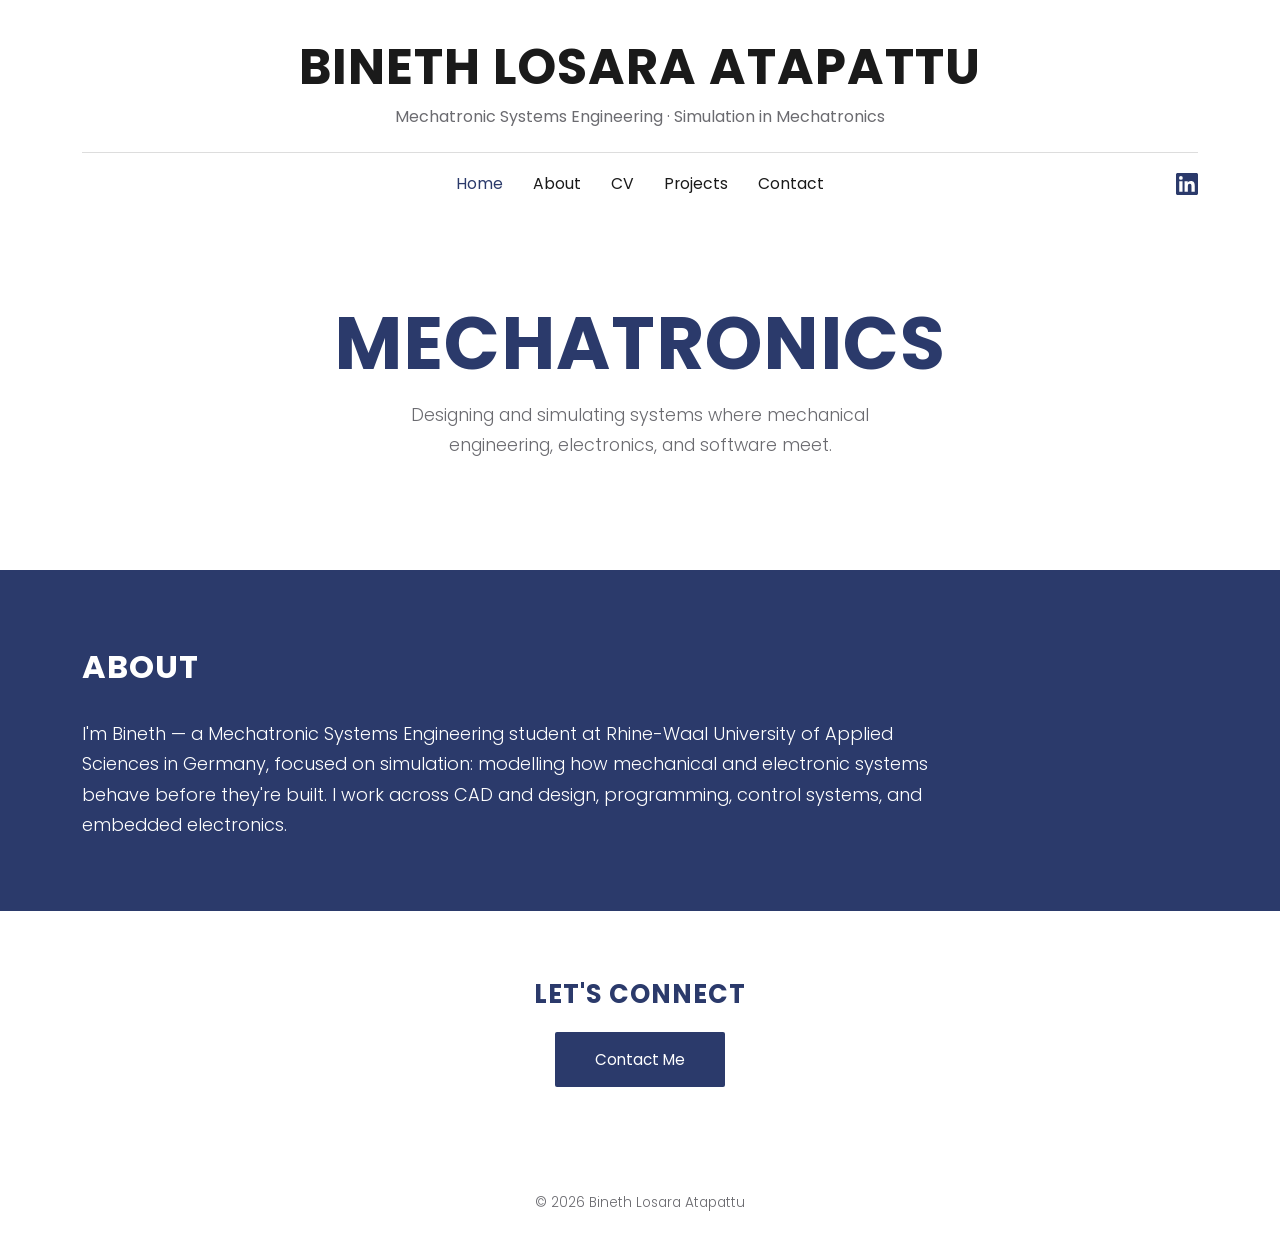
<file: index.html>
<!DOCTYPE html>
<html lang="en">
<head>
  <meta charset="UTF-8" />
  <meta name="viewport" content="width=device-width, initial-scale=1.0" />
  <title>Bineth Losara Atapattu</title>
  <meta name="description" content="Bineth Losara Atapattu — Mechatronic Systems Engineering student specializing in simulation in mechatronics." />
  <link rel="stylesheet" href="styles.css" />
</head>
<body>
  <header class="site">
    <a href="index.html" class="name">Bineth Losara Atapattu</a>
    <div class="tagline">Mechatronic Systems Engineering · Simulation in Mechatronics</div>
    <hr class="divider" />
  </header>
  <nav>
    <div class="inner">
      <div class="menu">
        <a href="index.html" class="active">Home</a>
        <a href="about.html">About</a>
        <a href="cv.html">CV</a>
        <a href="projects.html">Projects</a>
        <a href="contact.html">Contact</a>
      </div>
      <a class="social" href="https://www.linkedin.com/in/bineth-losara-8b21002a8/" target="_blank" rel="noopener" aria-label="LinkedIn">
        <svg viewBox="0 0 24 24" role="img"><path d="M20.45 20.45h-3.56v-5.57c0-1.33-.02-3.04-1.85-3.04-1.85 0-2.13 1.45-2.13 2.94v5.67H9.35V9h3.42v1.56h.05c.48-.9 1.64-1.85 3.37-1.85 3.6 0 4.27 2.37 4.27 5.46v6.28zM5.34 7.43a2.06 2.06 0 1 1 0-4.12 2.06 2.06 0 0 1 0 4.12zM7.12 20.45H3.56V9h3.56v11.45zM22.22 0H1.77C.79 0 0 .77 0 1.73v20.54C0 23.23.79 24 1.77 24h20.45c.98 0 1.78-.77 1.78-1.73V1.73C24 .77 23.2 0 22.22 0z"/></svg>
      </a>
    </div>
  </nav>

  <!-- HERO (photo to be added later) -->
  <section class="hero hero-center">
    <div class="inner">
      <div>
        <h1 class="h-navy">Mechatronics</h1>
        <p class="hero-sub">Designing and simulating systems where mechanical engineering, electronics, and software meet.</p>
      </div>
    </div>
  </section>

  <!-- ABOUT BAND -->
  <section class="about-band">
    <div class="inner">
      <h2>About</h2>
      <p>I'm Bineth — a Mechatronic Systems Engineering student at Rhine-Waal University of Applied Sciences in Germany, focused on simulation: modelling how mechanical and electronic systems behave before they're built. I work across CAD and design, programming, control systems, and embedded electronics.</p>
    </div>
  </section>

  <!-- CTA -->
  <section class="section" style="text-align:center;">
    <h2 class="h-navy" style="font-size:1.6rem; margin-bottom:24px;">Let's connect</h2>
    <a href="contact.html" class="btn">Contact Me</a>
  </section>

  <footer class="site">© <span class="year"></span> Bineth Losara Atapattu</footer>
  <script>document.querySelectorAll('.year').forEach(e=>e.textContent=new Date().getFullYear());</script>
</body>
</html>
</file>
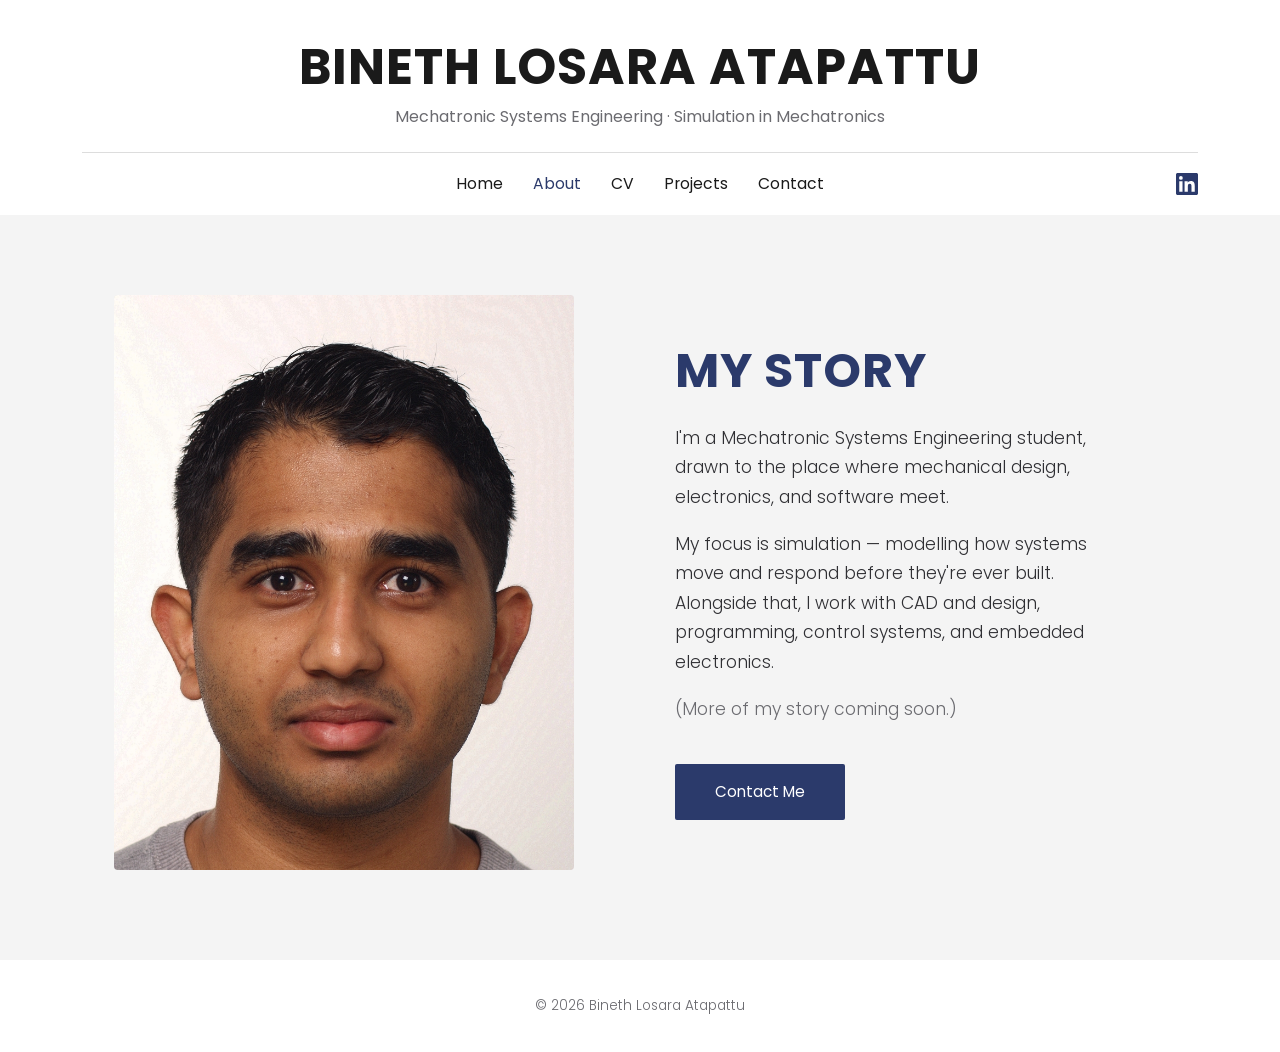
<file: about.html>
<!DOCTYPE html>
<html lang="en">
<head>
  <meta charset="UTF-8" />
  <meta name="viewport" content="width=device-width, initial-scale=1.0" />
  <title>About | Bineth Losara Atapattu</title>
  <link rel="stylesheet" href="styles.css" />
</head>
<body>
  <header class="site">
    <a href="index.html" class="name">Bineth Losara Atapattu</a>
    <div class="tagline">Mechatronic Systems Engineering · Simulation in Mechatronics</div>
    <hr class="divider" />
  </header>
  <nav>
    <div class="inner">
      <div class="menu">
        <a href="index.html">Home</a>
        <a href="about.html" class="active">About</a>
        <a href="cv.html">CV</a>
        <a href="projects.html">Projects</a>
        <a href="contact.html">Contact</a>
      </div>
      <a class="social" href="https://www.linkedin.com/in/bineth-losara-8b21002a8/" target="_blank" rel="noopener" aria-label="LinkedIn">
        <svg viewBox="0 0 24 24" role="img"><path d="M20.45 20.45h-3.56v-5.57c0-1.33-.02-3.04-1.85-3.04-1.85 0-2.13 1.45-2.13 2.94v5.67H9.35V9h3.42v1.56h.05c.48-.9 1.64-1.85 3.37-1.85 3.6 0 4.27 2.37 4.27 5.46v6.28zM5.34 7.43a2.06 2.06 0 1 1 0-4.12 2.06 2.06 0 0 1 0 4.12zM7.12 20.45H3.56V9h3.56v11.45zM22.22 0H1.77C.79 0 0 .77 0 1.73v20.54C0 23.23.79 24 1.77 24h20.45c.98 0 1.78-.77 1.78-1.73V1.73C24 .77 23.2 0 22.22 0z"/></svg>
      </a>
    </div>
  </nav>

  <!-- STORY -->
  <section class="story">
    <div class="inner">
      <img class="photo-rect-about" src="binethfacephoto.png" alt="Bineth Losara Atapattu" />
      <div>
        <h2 class="h-navy">My Story</h2>
        <p>I'm a Mechatronic Systems Engineering student, drawn to the place where mechanical design, electronics, and software meet.</p>
        <p>My focus is simulation — modelling how systems move and respond before they're ever built. Alongside that, I work with CAD and design, programming, control systems, and embedded electronics.</p>
        <p class="note">(More of my story coming soon.)</p>
        <a href="contact.html" class="btn">Contact Me</a>
      </div>
    </div>
  </section>

  <footer class="site">© <span class="year"></span> Bineth Losara Atapattu</footer>
  <script>document.querySelectorAll('.year').forEach(e=>e.textContent=new Date().getFullYear());</script>
</body>
</html>
</file>
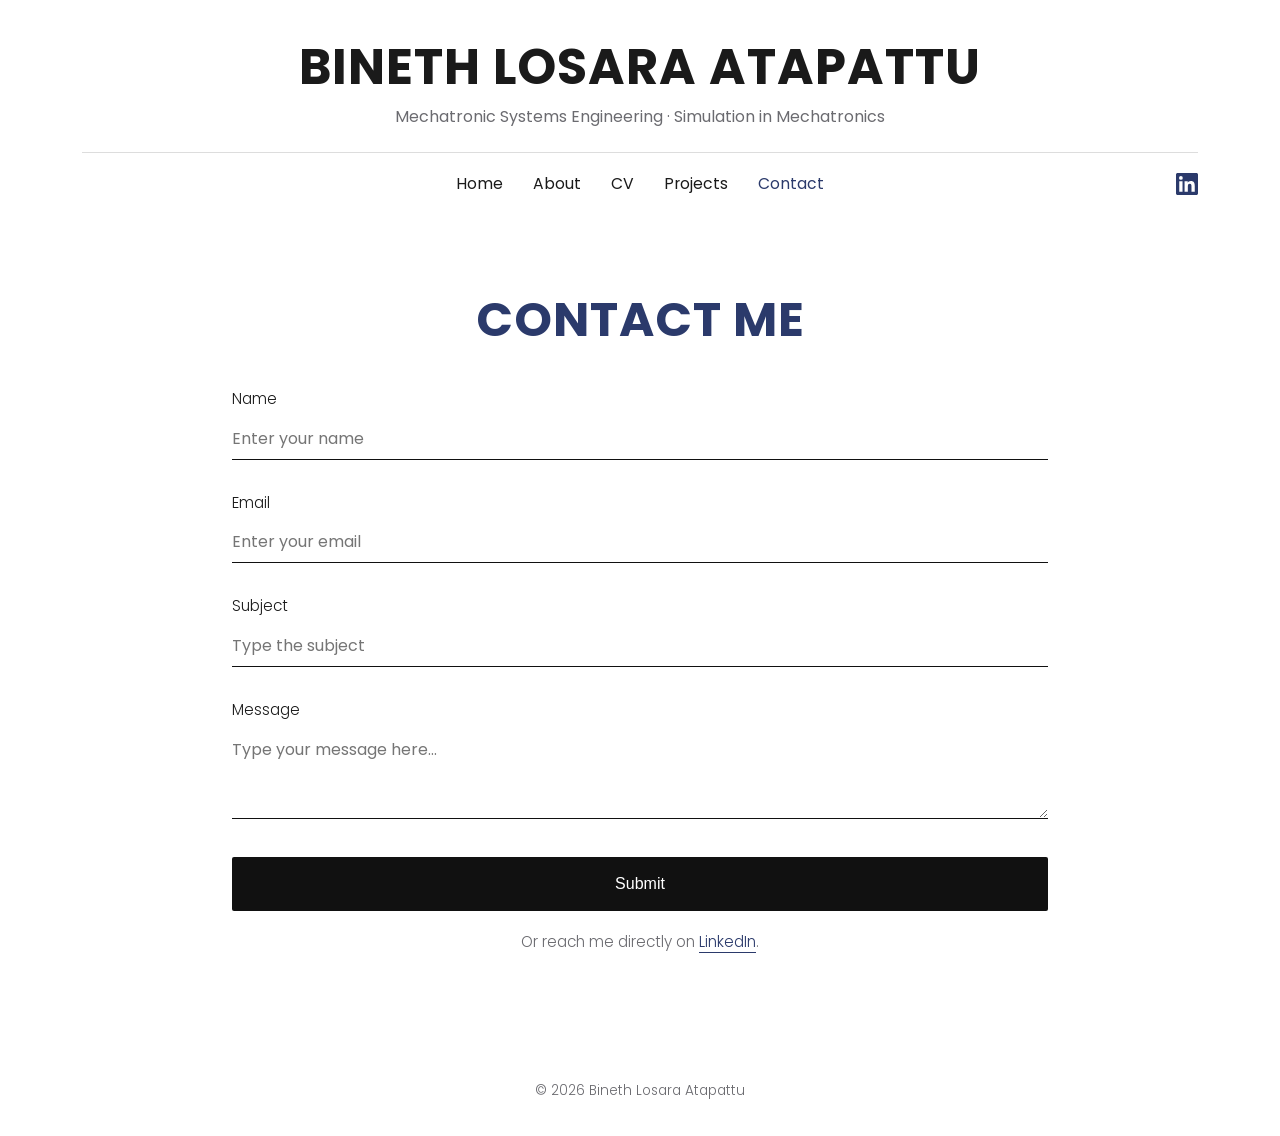
<file: contact.html>
<!DOCTYPE html>
<html lang="en">
<head>
  <meta charset="UTF-8" />
  <meta name="viewport" content="width=device-width, initial-scale=1.0" />
  <title>Contact | Bineth Losara Atapattu</title>
  <link rel="stylesheet" href="styles.css" />
</head>
<body>
  <header class="site">
    <a href="index.html" class="name">Bineth Losara Atapattu</a>
    <div class="tagline">Mechatronic Systems Engineering · Simulation in Mechatronics</div>
    <hr class="divider" />
  </header>
  <nav>
    <div class="inner">
      <div class="menu">
        <a href="index.html">Home</a>
        <a href="about.html">About</a>
        <a href="cv.html">CV</a>
        <a href="projects.html">Projects</a>
        <a href="contact.html" class="active">Contact</a>
      </div>
      <a class="social" href="https://www.linkedin.com/in/bineth-losara-8b21002a8/" target="_blank" rel="noopener" aria-label="LinkedIn">
        <svg viewBox="0 0 24 24" role="img"><path d="M20.45 20.45h-3.56v-5.57c0-1.33-.02-3.04-1.85-3.04-1.85 0-2.13 1.45-2.13 2.94v5.67H9.35V9h3.42v1.56h.05c.48-.9 1.64-1.85 3.37-1.85 3.6 0 4.27 2.37 4.27 5.46v6.28zM5.34 7.43a2.06 2.06 0 1 1 0-4.12 2.06 2.06 0 0 1 0 4.12zM7.12 20.45H3.56V9h3.56v11.45zM22.22 0H1.77C.79 0 0 .77 0 1.73v20.54C0 23.23.79 24 1.77 24h20.45c.98 0 1.78-.77 1.78-1.73V1.73C24 .77 23.2 0 22.22 0z"/></svg>
      </a>
    </div>
  </nav>

  <!-- CONTACT -->
  <section class="contact-head">
    <h2 class="h-navy">Contact Me</h2>
  </section>

  <!-- NOTE: form is not yet wired to send. To make it work we need (1) your email and
       (2) a free Formspree endpoint. Until then, the LinkedIn link below is the working contact. -->
  <form class="contact-form" action="#" onsubmit="return false;">
    <div class="field">
      <label for="name">Name</label>
      <input type="text" id="name" name="name" placeholder="Enter your name" />
    </div>
    <div class="field">
      <label for="email">Email</label>
      <input type="email" id="email" name="email" placeholder="Enter your email" />
    </div>
    <div class="field">
      <label for="subject">Subject</label>
      <input type="text" id="subject" name="subject" placeholder="Type the subject" />
    </div>
    <div class="field">
      <label for="message">Message</label>
      <textarea id="message" name="message" placeholder="Type your message here..."></textarea>
    </div>
    <button type="submit" class="submit">Submit</button>
    <p class="contact-alt">Or reach me directly on <a href="https://www.linkedin.com/in/bineth-losara-8b21002a8/" target="_blank" rel="noopener">LinkedIn</a>.</p>
  </form>

  <footer class="site">© <span class="year"></span> Bineth Losara Atapattu</footer>
  <script>document.querySelectorAll('.year').forEach(e=>e.textContent=new Date().getFullYear());</script>
</body>
</html>
</file>
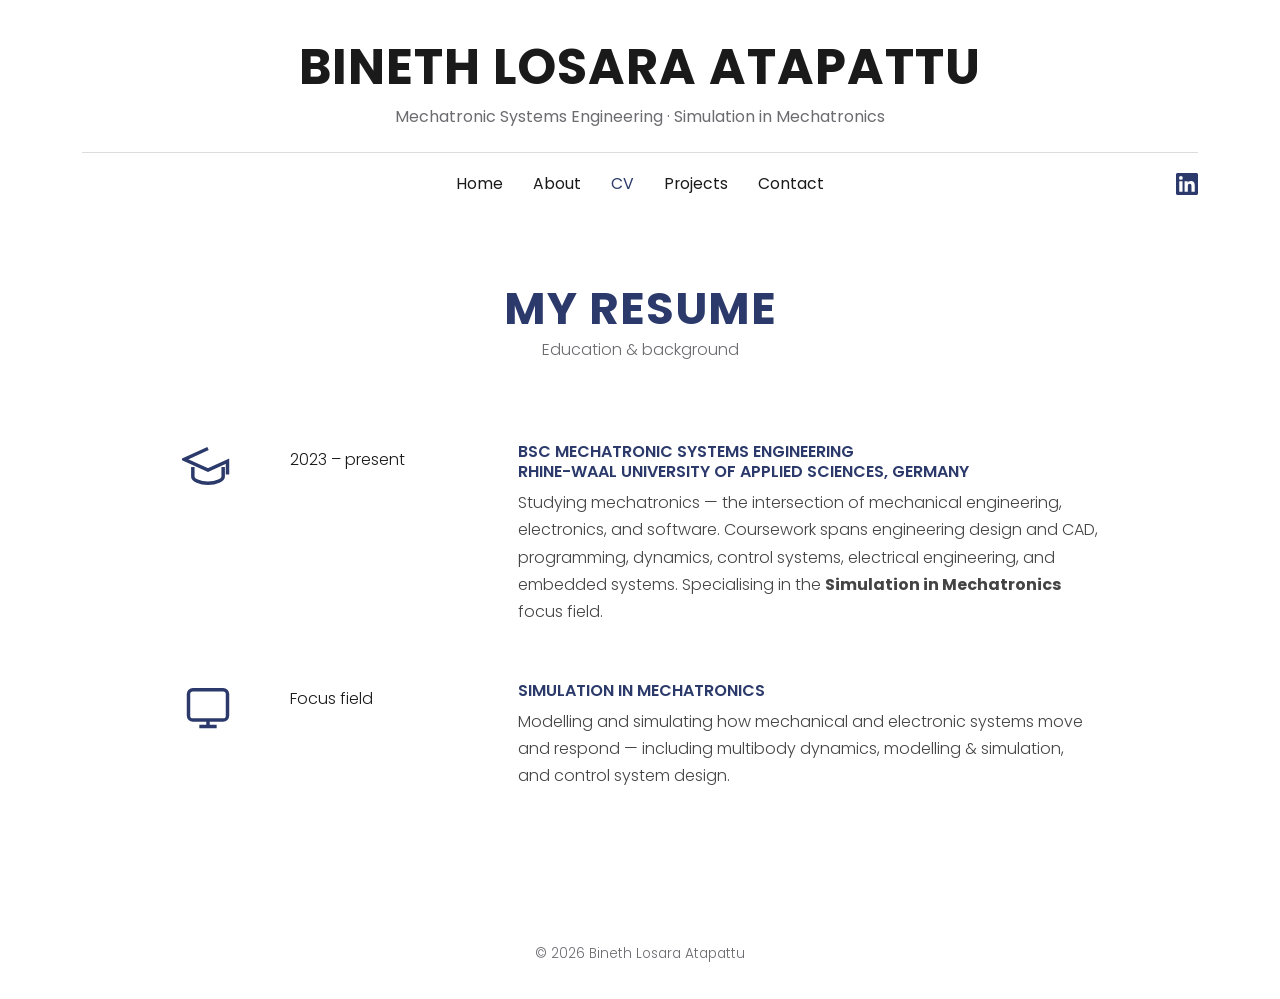
<file: cv.html>
<!DOCTYPE html>
<html lang="en">
<head>
  <meta charset="UTF-8" />
  <meta name="viewport" content="width=device-width, initial-scale=1.0" />
  <title>CV | Bineth Losara Atapattu</title>
  <link rel="stylesheet" href="styles.css" />
</head>
<body>
  <header class="site">
    <a href="index.html" class="name">Bineth Losara Atapattu</a>
    <div class="tagline">Mechatronic Systems Engineering · Simulation in Mechatronics</div>
    <hr class="divider" />
  </header>
  <nav>
    <div class="inner">
      <div class="menu">
        <a href="index.html">Home</a>
        <a href="about.html">About</a>
        <a href="cv.html" class="active">CV</a>
        <a href="projects.html">Projects</a>
        <a href="contact.html">Contact</a>
      </div>
      <a class="social" href="https://www.linkedin.com/in/bineth-losara-8b21002a8/" target="_blank" rel="noopener" aria-label="LinkedIn">
        <svg viewBox="0 0 24 24" role="img"><path d="M20.45 20.45h-3.56v-5.57c0-1.33-.02-3.04-1.85-3.04-1.85 0-2.13 1.45-2.13 2.94v5.67H9.35V9h3.42v1.56h.05c.48-.9 1.64-1.85 3.37-1.85 3.6 0 4.27 2.37 4.27 5.46v6.28zM5.34 7.43a2.06 2.06 0 1 1 0-4.12 2.06 2.06 0 0 1 0 4.12zM7.12 20.45H3.56V9h3.56v11.45zM22.22 0H1.77C.79 0 0 .77 0 1.73v20.54C0 23.23.79 24 1.77 24h20.45c.98 0 1.78-.77 1.78-1.73V1.73C24 .77 23.2 0 22.22 0z"/></svg>
      </a>
    </div>
  </nav>

  <!-- RESUME -->
  <section class="resume-head">
    <h2 class="h-navy">My Resume</h2>
    <div class="sub">Education &amp; background</div>
  </section>

  <div class="timeline">
    <div class="tl-row">
      <div class="icon">
        <svg viewBox="0 0 24 24"><path d="M12 3 1 8l11 5 9-4.1V15"/><path d="M5 11.5V16c0 1.5 3.1 3 7 3s7-1.5 7-3v-4.5"/></svg>
      </div>
      <div class="date">2023 – present</div>
      <div>
        <div class="role">BSc Mechatronic Systems Engineering<br>Rhine-Waal University of Applied Sciences, Germany</div>
        <p class="desc">Studying mechatronics — the intersection of mechanical engineering, electronics, and software. Coursework spans engineering design and CAD, programming, dynamics, control systems, electrical engineering, and embedded systems. Specialising in the <strong>Simulation in Mechatronics</strong> focus field.</p>
      </div>
    </div>

    <div class="tl-row">
      <div class="icon">
        <svg viewBox="0 0 24 24"><rect x="3" y="4" width="18" height="14" rx="2"/><path d="M8 21h8M12 18v3"/></svg>
      </div>
      <div class="date">Focus field</div>
      <div>
        <div class="role">Simulation in Mechatronics</div>
        <p class="desc">Modelling and simulating how mechanical and electronic systems move and respond — including multibody dynamics, modelling &amp; simulation, and control system design.</p>
      </div>
    </div>
  </div>

  <footer class="site">© <span class="year"></span> Bineth Losara Atapattu</footer>
  <script>document.querySelectorAll('.year').forEach(e=>e.textContent=new Date().getFullYear());</script>
</body>
</html>
</file>
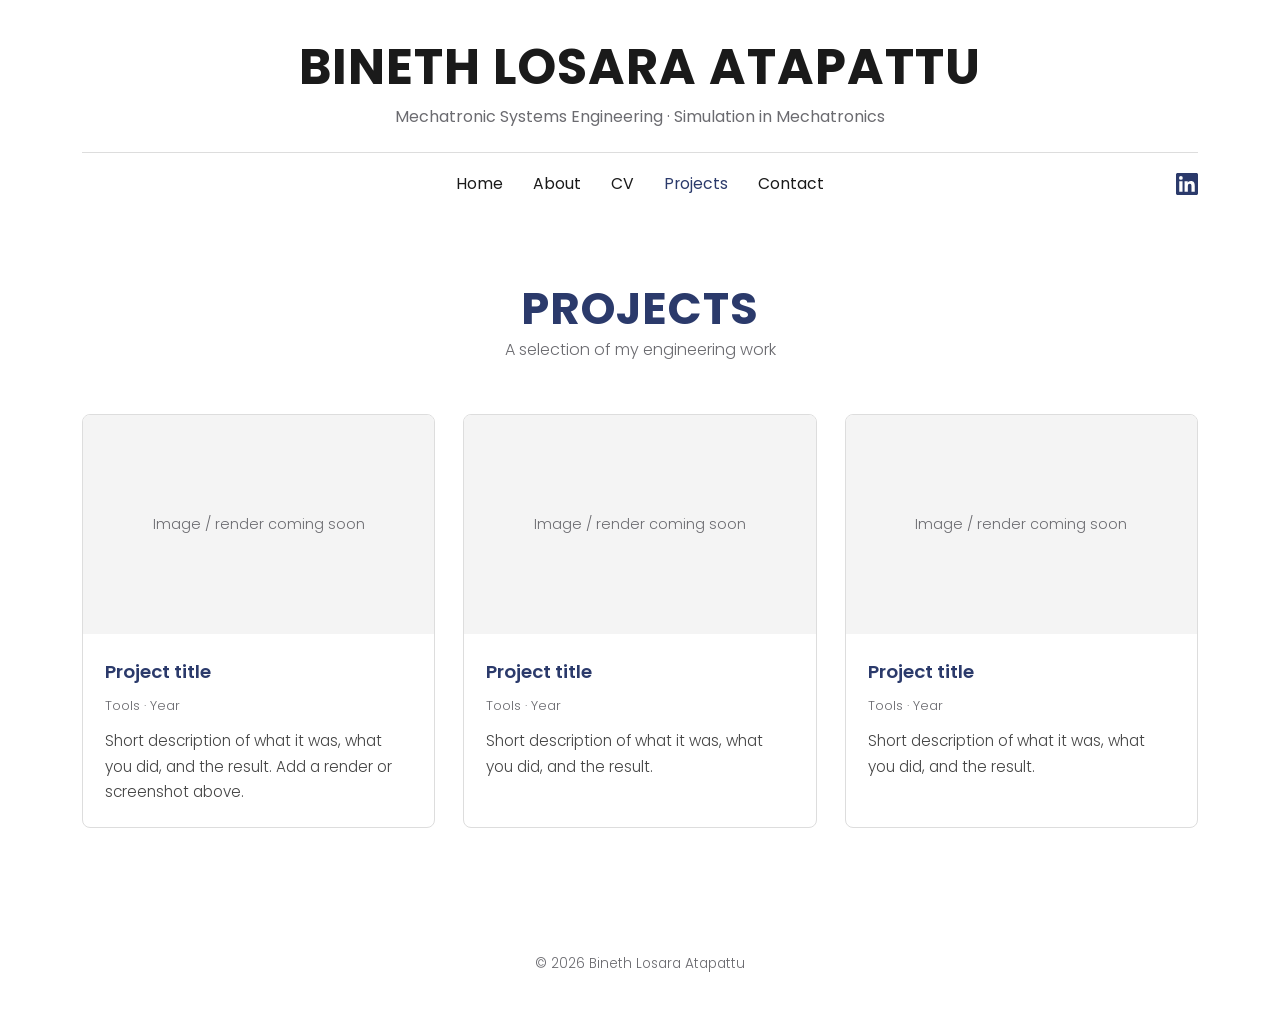
<file: projects.html>
<!DOCTYPE html>
<html lang="en">
<head>
  <meta charset="UTF-8" />
  <meta name="viewport" content="width=device-width, initial-scale=1.0" />
  <title>Projects | Bineth Losara Atapattu</title>
  <link rel="stylesheet" href="styles.css" />
</head>
<body>
  <header class="site">
    <a href="index.html" class="name">Bineth Losara Atapattu</a>
    <div class="tagline">Mechatronic Systems Engineering · Simulation in Mechatronics</div>
    <hr class="divider" />
  </header>
  <nav>
    <div class="inner">
      <div class="menu">
        <a href="index.html">Home</a>
        <a href="about.html">About</a>
        <a href="cv.html">CV</a>
        <a href="projects.html" class="active">Projects</a>
        <a href="contact.html">Contact</a>
      </div>
      <a class="social" href="https://www.linkedin.com/in/bineth-losara-8b21002a8/" target="_blank" rel="noopener" aria-label="LinkedIn">
        <svg viewBox="0 0 24 24" role="img"><path d="M20.45 20.45h-3.56v-5.57c0-1.33-.02-3.04-1.85-3.04-1.85 0-2.13 1.45-2.13 2.94v5.67H9.35V9h3.42v1.56h.05c.48-.9 1.64-1.85 3.37-1.85 3.6 0 4.27 2.37 4.27 5.46v6.28zM5.34 7.43a2.06 2.06 0 1 1 0-4.12 2.06 2.06 0 0 1 0 4.12zM7.12 20.45H3.56V9h3.56v11.45zM22.22 0H1.77C.79 0 0 .77 0 1.73v20.54C0 23.23.79 24 1.77 24h20.45c.98 0 1.78-.77 1.78-1.73V1.73C24 .77 23.2 0 22.22 0z"/></svg>
      </a>
    </div>
  </nav>

  <!-- PROJECTS -->
  <section class="proj-head">
    <h2 class="h-navy">Projects</h2>
    <div class="sub">A selection of my engineering work</div>
  </section>

  <div class="proj-grid">
    <div class="card">
      <div class="thumb">Image / render coming soon</div>
      <div class="body">
        <h3>Project title</h3>
        <div class="meta">Tools · Year</div>
        <p>Short description of what it was, what you did, and the result. Add a render or screenshot above.</p>
      </div>
    </div>
    <div class="card">
      <div class="thumb">Image / render coming soon</div>
      <div class="body">
        <h3>Project title</h3>
        <div class="meta">Tools · Year</div>
        <p>Short description of what it was, what you did, and the result.</p>
      </div>
    </div>
    <div class="card">
      <div class="thumb">Image / render coming soon</div>
      <div class="body">
        <h3>Project title</h3>
        <div class="meta">Tools · Year</div>
        <p>Short description of what it was, what you did, and the result.</p>
      </div>
    </div>
  </div>

  <footer class="site">© <span class="year"></span> Bineth Losara Atapattu</footer>
  <script>document.querySelectorAll('.year').forEach(e=>e.textContent=new Date().getFullYear());</script>
</body>
</html>
</file>
<file: styles.css>
/* ===== Bineth Atapattu — portfolio (Liv Lanes concept) ===== */
@import url('https://fonts.googleapis.com/css2?family=Poppins:wght@300;400;500;600;700&display=swap');

:root {
  --navy: #2b3a6b;
  --navy-dark: #1f2c52;
  --ink: #1a1a1a;
  --grey-bg: #f4f4f4;
  --muted: #6b6b70;
  --line: #dddddd;
  --max: 1180px;
}
* { box-sizing: border-box; margin: 0; padding: 0; }
html { scroll-behavior: smooth; }
body {
  font-family: "Poppins", -apple-system, BlinkMacSystemFont, "Segoe UI", sans-serif;
  color: var(--ink);
  font-weight: 300;
  line-height: 1.7;
  background: #fff;
  -webkit-font-smoothing: antialiased;
}
a { color: inherit; text-decoration: none; }
img { display: block; max-width: 100%; }

/* ===== HEADER (centered, on every page) ===== */
header.site { max-width: var(--max); margin: 0 auto; padding: 40px 32px 0; text-align: center; }
header.site .name {
  font-weight: 700; letter-spacing: 1px; text-transform: uppercase;
  font-size: clamp(1.7rem, 4.4vw, 3.1rem); color: var(--ink); line-height: 1.1;
  display: inline-block;
}
header.site .tagline { color: var(--muted); font-size: 1rem; font-weight: 400; margin-top: 8px; }
header.site .divider { border: none; border-top: 1px solid var(--line); margin-top: 22px; }

/* ===== NAV ===== */
nav .inner {
  max-width: var(--max); margin: 0 auto; padding: 18px 32px;
  display: flex; align-items: center; justify-content: center; position: relative;
}
nav .menu { display: flex; gap: 30px; flex-wrap: wrap; justify-content: center; }
nav .menu a { font-size: 0.98rem; font-weight: 400; color: var(--ink); transition: color .2s; }
nav .menu a:hover, nav .menu a.active { color: var(--navy); }
nav .social { position: absolute; right: 32px; top: 50%; transform: translateY(-50%); display: flex; align-items: center; }
nav .social svg { width: 22px; height: 22px; fill: var(--navy); }

/* ===== SHARED HEADINGS ===== */
.h-navy {
  color: var(--navy); font-weight: 700; text-transform: uppercase;
  letter-spacing: 1px; line-height: 1.05;
}
.section { max-width: var(--max); margin: 0 auto; padding: 70px 32px; }

/* ===== BUTTON ===== */
.btn {
  display: inline-block; background: var(--navy); color: #fff;
  padding: 15px 40px; font-size: 0.95rem; font-weight: 400;
  border-radius: 2px; border: none; cursor: pointer; transition: background .2s;
}
.btn:hover { background: var(--navy-dark); }

/* ===== HERO (Home) ===== */
.hero { background: #fff; }
.hero .inner {
  max-width: var(--max); margin: 0 auto; padding: 50px 32px 70px;
  display: grid; grid-template-columns: 1fr 1fr; gap: 60px; align-items: center;
}
.hero .photo-rect {
  width: 100%; aspect-ratio: 4 / 5; object-fit: cover; object-position: center 22%;
  background: #ececec; border-radius: 4px;
}
.hero h1 { font-size: clamp(2.4rem, 6vw, 4.6rem); margin-bottom: 18px; }
.hero .hero-sub { color: var(--muted); font-size: 1.1rem; max-width: 460px; }

/* Home hero without photo (centered) */
.hero-center .inner { grid-template-columns: 1fr; justify-items: center; text-align: center; padding: 90px 32px 110px; }
.hero-center .hero-sub { margin: 0 auto; }

/* ===== ABOUT BAND (navy) ===== */
.about-band { background: var(--navy); color: #fff; }
.about-band .inner { max-width: var(--max); margin: 0 auto; padding: 70px 32px; }
.about-band h2 { font-weight: 700; text-transform: uppercase; letter-spacing: 1px; font-size: 2rem; margin-bottom: 24px; }
.about-band p { font-size: 1.12rem; font-weight: 300; max-width: 880px; }

/* ===== STORY (About page) ===== */
.story { background: var(--grey-bg); }
.story .inner {
  max-width: var(--max); margin: 0 auto; padding: 80px 32px 90px;
  display: grid; grid-template-columns: 1fr 1fr; gap: 70px; align-items: center;
}
.story .photo-rect-about {
  width: min(44vw, 460px); aspect-ratio: 4/5; border-radius: 4px;
  object-fit: cover; object-position: center 22%; background: #e6e6e6; justify-self: center;
}
.story h2 { font-size: clamp(2rem, 4vw, 3rem); margin-bottom: 28px; }
.story p { color: #2f2f33; font-size: 1.08rem; margin-bottom: 18px; max-width: 460px; }
.story p.note { color: var(--muted); }
.story .btn { margin-top: 22px; }

/* ===== RESUME / CV ===== */
.resume-head { text-align: center; padding: 70px 32px 10px; }
.resume-head h2 { font-size: clamp(2rem, 4vw, 2.8rem); }
.resume-head .sub { color: var(--muted); margin-top: 4px; }
.timeline { max-width: 980px; margin: 0 auto; padding: 40px 32px 90px; }
.tl-row { display: grid; grid-template-columns: 80px 200px 1fr; gap: 28px; padding: 28px 0; align-items: start; }
.tl-row .icon { width: 52px; height: 52px; }
.tl-row .icon svg { width: 100%; height: 100%; fill: none; stroke: var(--navy); stroke-width: 1.6; }
.tl-row .date { color: var(--ink); font-weight: 300; padding-top: 4px; }
.tl-row .role { color: var(--navy); font-weight: 600; text-transform: uppercase; line-height: 1.3; }
.tl-row .desc { color: #444; font-size: 1rem; margin-top: 6px; }

/* ===== PROJECTS ===== */
.proj-head { text-align: center; padding: 70px 32px 0; }
.proj-head h2 { font-size: clamp(2rem, 4vw, 2.8rem); }
.proj-head .sub { color: var(--muted); margin-top: 4px; }
.proj-grid {
  max-width: var(--max); margin: 0 auto; padding: 50px 32px 90px;
  display: grid; grid-template-columns: repeat(auto-fill, minmax(300px, 1fr)); gap: 28px;
}
.card { border: 1px solid var(--line); border-radius: 8px; overflow: hidden; background: #fff; }
.card .thumb { aspect-ratio: 16/10; background: var(--grey-bg); display: flex; align-items: center; justify-content: center; color: var(--muted); font-size: 0.9rem; }
.card .body { padding: 22px; }
.card h3 { color: var(--navy); font-weight: 600; font-size: 1.15rem; margin-bottom: 8px; }
.card .meta { color: var(--muted); font-size: 0.82rem; margin-bottom: 10px; }
.card p { color: #444; font-size: 0.95rem; }

/* ===== CONTACT ===== */
.contact-head { text-align: center; padding: 80px 32px 10px; }
.contact-head h2 { font-size: clamp(2rem, 4.4vw, 3rem); }
.contact-form { max-width: 880px; margin: 0 auto; padding: 30px 32px 90px; }
.contact-form .field { margin-bottom: 30px; }
.contact-form label { display: block; font-size: 0.95rem; margin-bottom: 6px; }
.contact-form input, .contact-form textarea {
  width: 100%; border: none; border-bottom: 1px solid #111; background: transparent;
  font-family: inherit; font-size: 1rem; padding: 8px 0; color: var(--ink);
}
.contact-form textarea { resize: vertical; min-height: 90px; }
.contact-form input:focus, .contact-form textarea:focus { outline: none; border-bottom-color: var(--navy); }
.contact-form .submit { width: 100%; background: #111; color: #fff; padding: 18px; font-size: 1rem; border: none; border-radius: 2px; cursor: pointer; }
.contact-form .submit:hover { background: var(--navy); }
.contact-alt { text-align: center; color: var(--muted); margin-top: 18px; font-size: 0.95rem; }
.contact-alt a { color: var(--navy); border-bottom: 1px solid var(--navy); }

/* ===== FOOTER ===== */
footer.site { text-align: center; padding: 34px; color: var(--muted); font-size: 0.85rem; }

/* ===== RESPONSIVE ===== */
@media (max-width: 860px) {
  .hero .inner, .story .inner { grid-template-columns: 1fr; gap: 36px; text-align: center; }
  .hero .hero-sub, .story p, .story p.note { margin-left: auto; margin-right: auto; }
  .hero .photo-rect { max-width: 320px; margin: 0 auto; }
  .story .photo-rect-about { width: min(72vw, 320px); }
  .tl-row { grid-template-columns: 1fr; gap: 8px; text-align: center; justify-items: center; }
  nav .social { display: none; }
  nav .menu { gap: 18px; }
}
</file>
